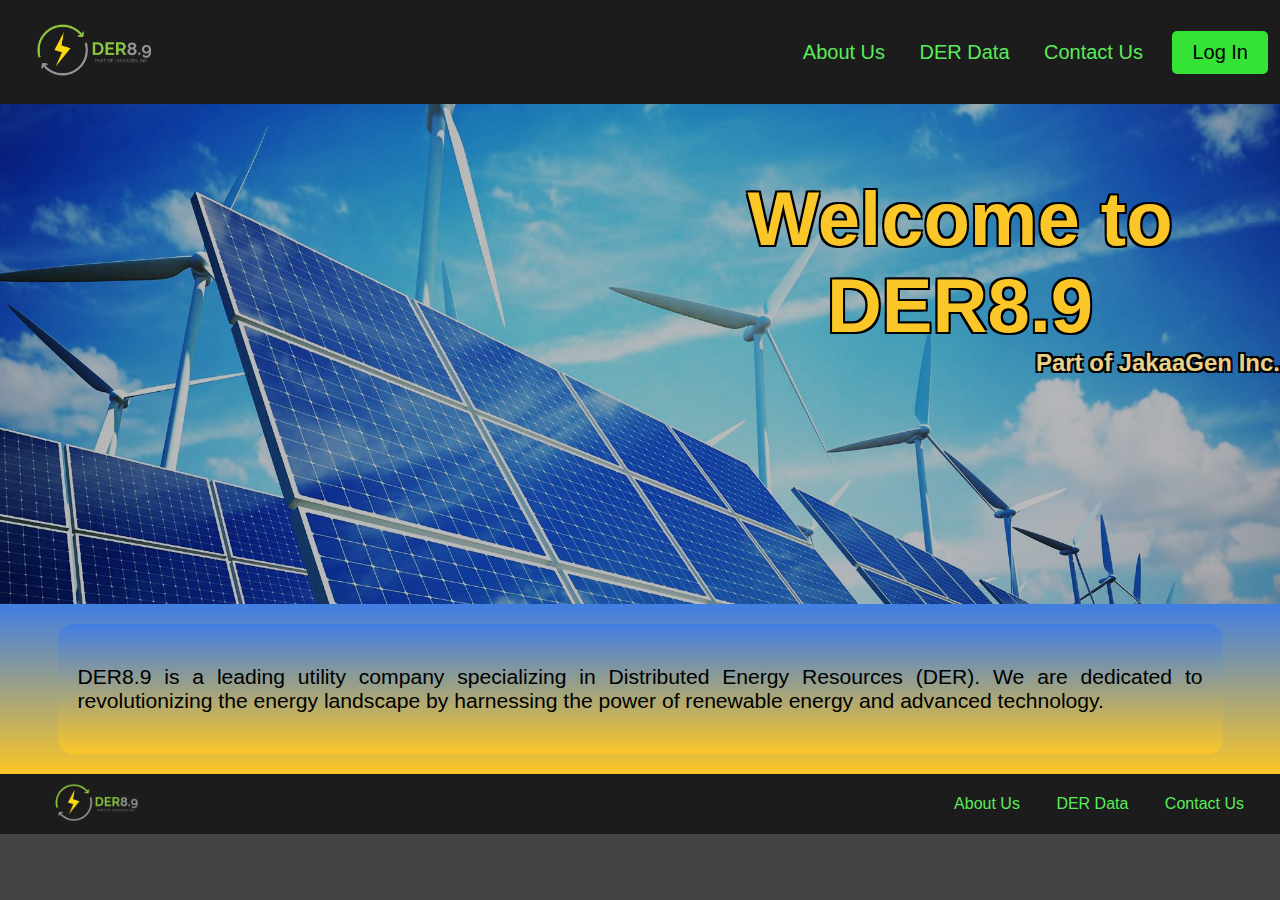
<file: index.html>
<!DOCTYPE html>
<html>
<head>
    <title>Home Page</title>
    <link rel="stylesheet" href="styles_home.css">
</head>
<body>

<div class="topnav">
    <div class="logo">
        <img src="DER_2.png" alt="Logo">
    </div>
    <div class="nav-links">
        <a href="about_us.html" class="green-text">About Us</a>
        <a href="#" class="green-text">DER Data</a>
        <a href="#" class="green-text">Contact Us</a>
        <button onclick="window.location.href = 'login1.html';" class="login-btn">Log In</button>
    </div>
</div>

<div class="banner">
    <div class="banner-content">
        <div class="text-on-banner">
            <h1>Welcome to DER8.9</h1>
            <h2>Part of JakaaGen Inc.</h2>
        </div>
    </div>
</div>
<div class="main-content">
    <div class="content-section">
        <div class="rounded-rectangle">
            <p>DER8.9 is a leading utility company specializing in Distributed Energy Resources (DER). We are dedicated to revolutionizing the energy landscape by harnessing the power of renewable energy and advanced technology.</p>
        </div>
    </div>
</div>

<div class="footer">
    <div class="logo">
        <img src="DER_2.png" alt="Logo">
    </div>
    <div class="footer-links">
        <a href="about_us.html">About Us</a>
        <a href="#der">DER Data</a>
        <a href="#contact">Contact Us</a>
    </div>
</div>

</body>
</html>
</file>
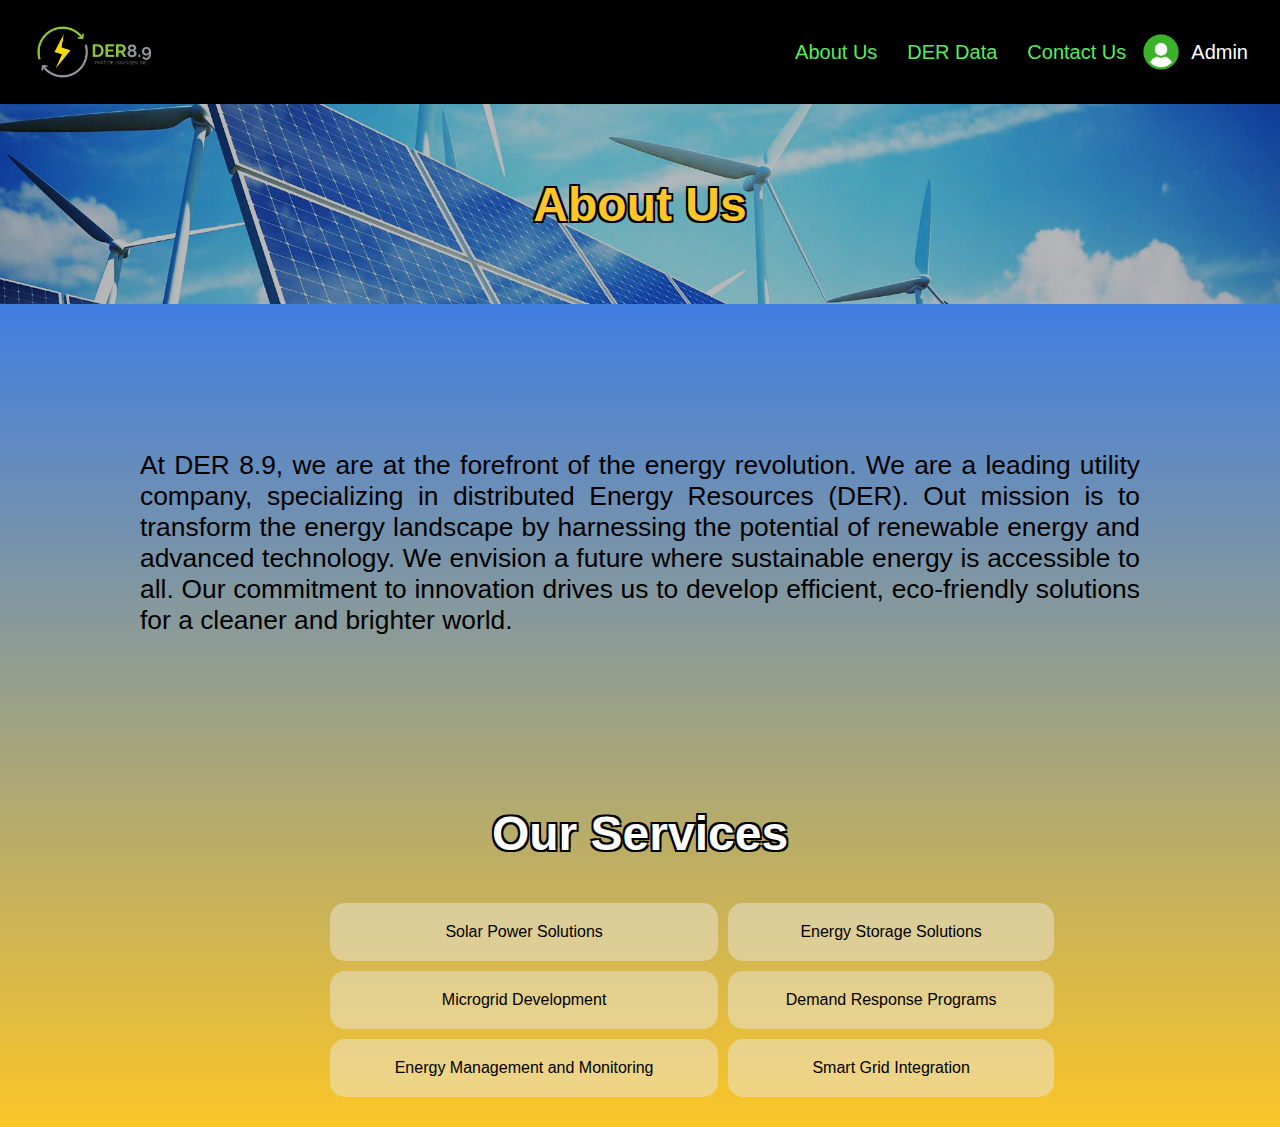
<file: about2.html>
<html>
    <head>
        <title>About Us</title>
        <link rel="stylesheet" type="text/css" href="styles_topnav2.css">
        <link rel="stylesheet" type="text/css" href="styles_about22.css">
        <meta name="viewport"  content="width=device-width, initial-scale=1.0">
        <script>
            function redirectHome() {
                window.location.assign("home2.html");
            }
        </script>
    </head>
    <body>
        <div class="topnav">
            <div class="logo">
                <img src="DER_2.png" alt="Logo" onclick="redirectHome()">
            </div>
            <div class="nav-links">
                <a href="about2.html" class="green-text">About Us</a>
                <a href="DERData.html" class="green-text">DER Data</a>
                <a href="contact.html" class="green-text">Contact Us</a>
                <div class="logo1">
                    <img src="user1.png" alt="User Logo">
                    <span class="admin-text">Admin</span>
                </div>
            </div>
        </div>

        <div class="banner">
            <div class="banner-content">
                <h1 class="banner-title">About Us</h1>
            </div>
        </div>
        
        <div class="main-content">
            <div class="content-section">
                <div class="rounded-rectangle">
                    <p>At DER 8.9, we are at the forefront of the energy revolution. We are a leading utility company, specializing in distributed Energy Resources (DER). Out mission is to transform the energy landscape by harnessing the potential of renewable energy and advanced technology. 
                        We envision a future where sustainable energy is accessible to all. Our commitment to innovation drives us to develop efficient, eco-friendly solutions for a cleaner and brighter world.</p>
                </div>
            </div>
        
            <h1>Our Services</h1>
        
            <table>
                <tr>
                    <td>Solar Power Solutions</td>
                    <td>Energy Storage Solutions</td>
                </tr>
                <tr>
                    <td>Microgrid Development</td>
                    <td>Demand Response Programs</td>
                </tr>
                <tr>
                    <td>Energy Management and Monitoring</td>
                    <td>Smart Grid Integration</td>
                </tr>
            </table>
        </div>
    </body>
</html>
</file>
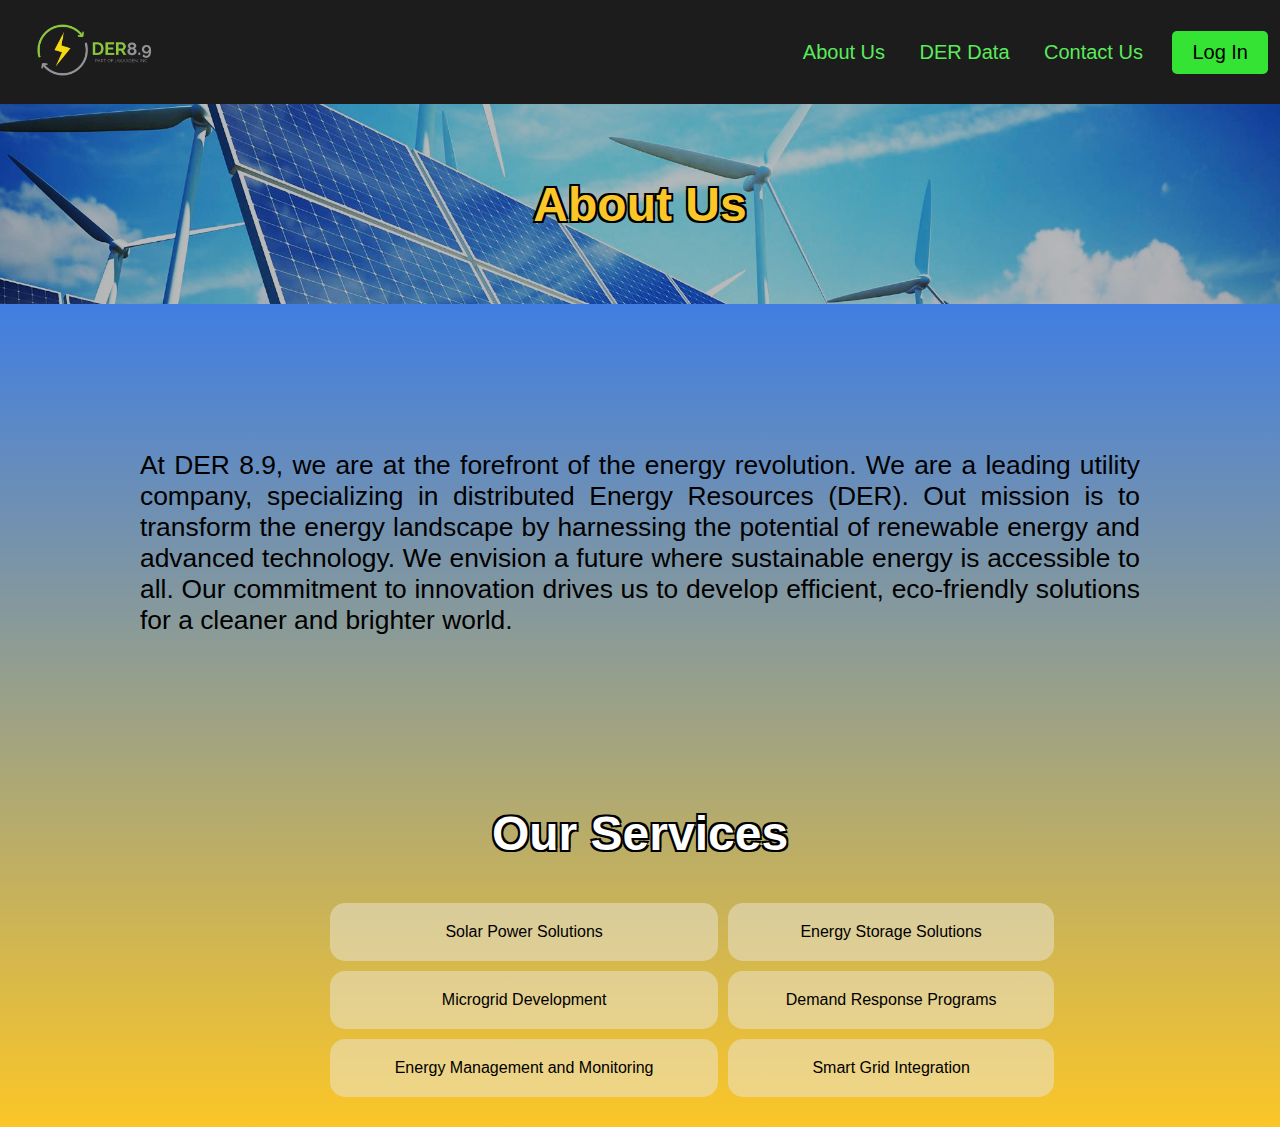
<file: about_us.html>
<!DOCTYPE html>
<html>
<head>
    <title>About Us</title>
    <link rel="stylesheet" type="text/css" href="styles_about_us.css">
    <script>
        function redirectHome() {
            window.location.assign("index.html");
        }
    </script>
</head>
<body>

<div class="topnav">
    <div class="logo">
        <img src="DER_2.png" alt="Logo" onclick="redirectHome()">
    </div>
    <div class="nav-links">
        <a href="about_us.html" class="green-text">About Us</a>
        <a href="login1.html" class="green-text">DER Data</a>
        <a href="login1.html" class="green-text">Contact Us</a>
        <button onclick="window.location.href = 'login1.html';" class="login-btn">Log In</button>
    </div>
</div>

<div class="banner">
    <div class="banner-content">
        <h1 class="banner-title">About Us</h1>
    </div>
</div>

<div class="main-content">
    <div class="content-section">
        <div class="rounded-rectangle">
            <p>At DER 8.9, we are at the forefront of the energy revolution. We are a leading utility company, specializing in distributed Energy Resources (DER). Out mission is to transform the energy landscape by harnessing the potential of renewable energy and advanced technology. 
                We envision a future where sustainable energy is accessible to all. Our commitment to innovation drives us to develop efficient, eco-friendly solutions for a cleaner and brighter world.</p>
        </div>
    </div>

    <h1>Our Services</h1>

    <table>
        <tr>
            <td>Solar Power Solutions</td>
            <td>Energy Storage Solutions</td>
        </tr>
        <tr>
            <td>Microgrid Development</td>
            <td>Demand Response Programs</td>
        </tr>
        <tr>
            <td>Energy Management and Monitoring</td>
            <td>Smart Grid Integration</td>
        </tr>
    </table>
</div>
</body>
</html>
</file>
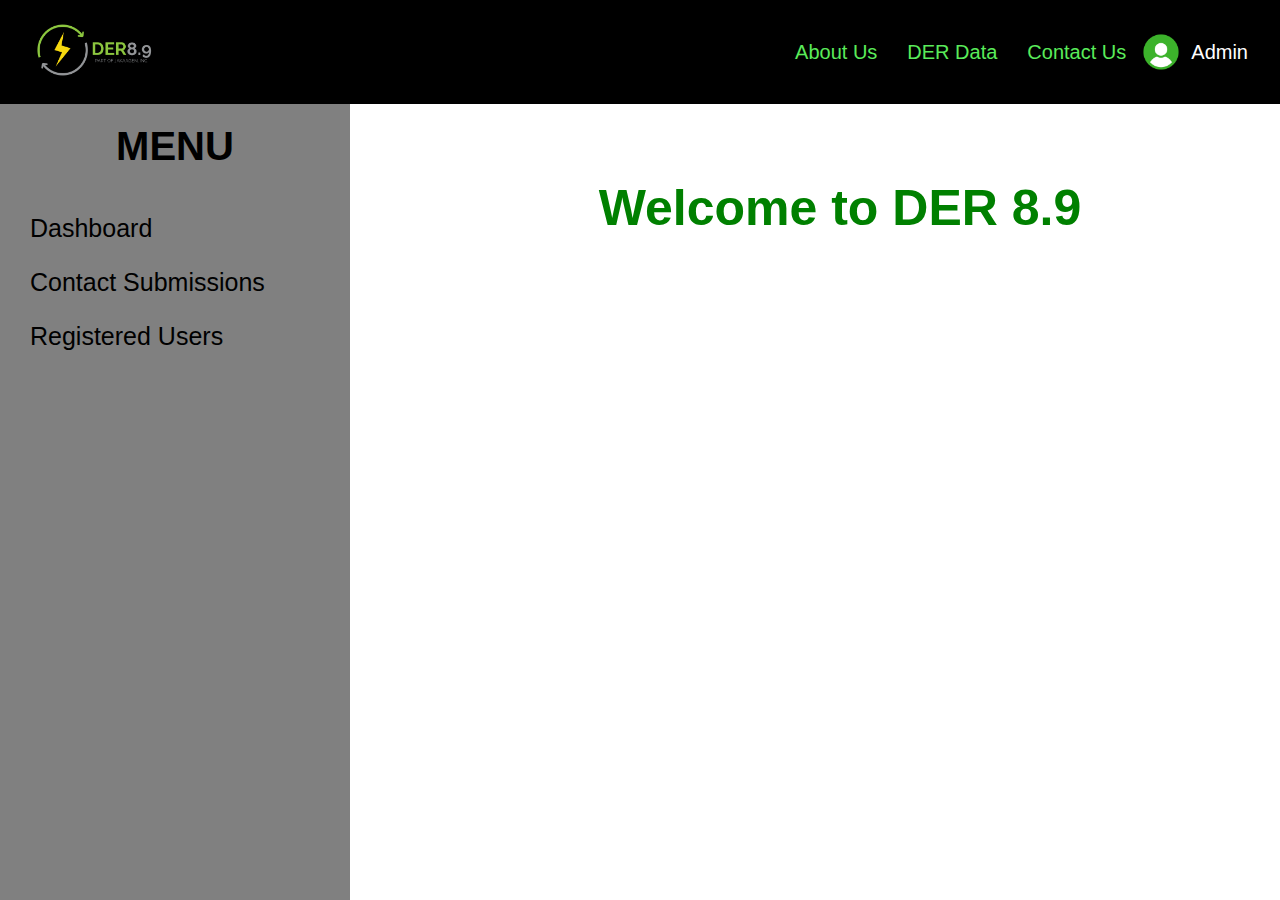
<file: admin.html>
<!DOCTYPE html>
<html>
    <head>
        <title>Admin Page</title>
        <link rel="stylesheet" type="text/css" href="styles_topnav2.css">
        <link rel="stylesheet" type="text/css" href="styles_admin.css">
        <script>
            function redirectHome() {
                window.location.assign("home2.html");
            }
        </script>
    </head>
    <body>
        <div class="topnav">
            <div class="logo">
                <img src="DER_2.png" alt="Logo" onclick="redirectHome()">
            </div>
            <div class="nav-links">
                <a href="about2.html" class="green-text">About Us</a>
                <a href="DERData.html" class="green-text">DER Data</a>
                <a href="contact.html" class="green-text">Contact Us</a>
                <div class="logo1">
                    <img src="user1.png" alt="User Logo">
                    <span class="admin-text">Admin</span>
                </div>
            </div>
        </div>

        <div class="sidebar">
            <h2>Menu</h2>
            <ul class="nav">
               <li>
                    <a href="#">
                        <span>Dashboard</span>
                    </a>
               </li>
               <li>
                    <a href="#">
                       <span>Contact Submissions</span>
                    </a>
               </li>
               <li>
                    <a href="#">
                       <span>Registered Users</span>
                    </a>
               </li>
            </ul>
        </div>

        <div class="main">
            <h2>Welcome to DER 8.9</h2>
        </div>
    </body>
</html>
</file>
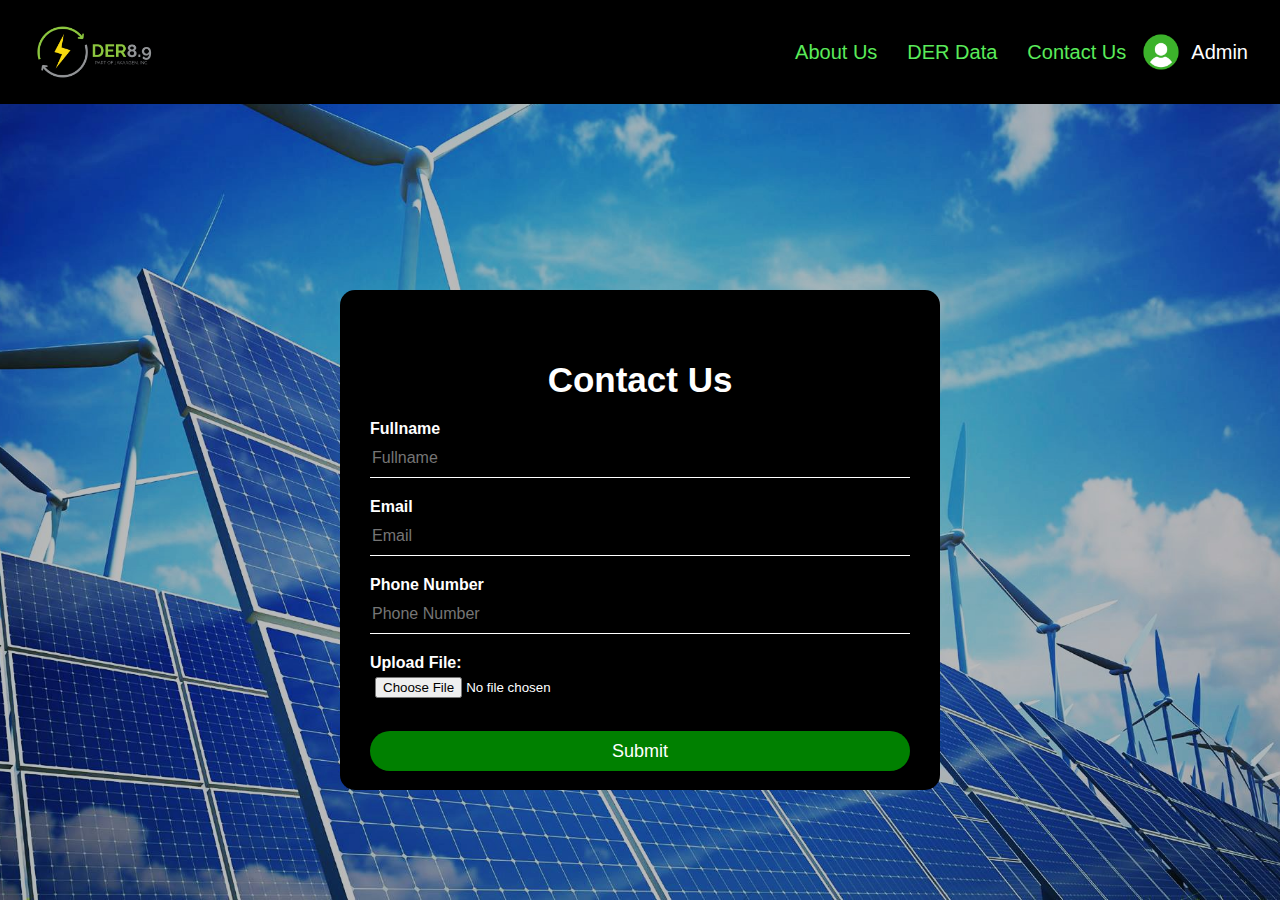
<file: contact.html>
<html>
    <head>
        <title>Contact Us</title>
        <link rel="stylesheet" type="text/css" href="styles_contact.css">
        <link rel="stylesheet" type="text/css" href="styles_topnav2.css">
        <meta name="viewport"  content="width=device-width, initial-scale=1.0">
        <script>
            function redirectHome() {
                window.location.assign("home2.html");
            }
        </script>
    </head>
    <body>
        <div class="topnav">
            <div class="logo">
                <img src="DER_2.png" alt="Logo" onclick="redirectHome()">
            </div>
            <div class="nav-links">
                <a href="about2.html" class="green-text">About Us</a>
                <a href="DERData.html" class="green-text">DER Data</a>
                <a href="contact.html" class="green-text">Contact Us</a>
                <div class="logo1">
                    <img src="user1.png" alt="User Logo">
                    <span class="admin-text">Admin</span>
                </div>
            </div>
        </div>

        <div class="loginbox">
            <h1>Contact Us</h1>
            <form>
                <p>Fullname</p>
                <input type="text" name="fullname" id="fullname" placeholder="Fullname" required>
                <p>Email</p>
                <input type="text" name="email" id="email" placeholder="Email" required>
                <p>Phone Number</p>
                <input type="tel" placeholder="Phone Number" required>
                <p>Upload File:</p>
                <input type="file" id="file" name="file"><br><br>
                <input type="submit" name="" value="Submit"><br><br>
            </form>
         </div>
    </body>
</html>
</file>
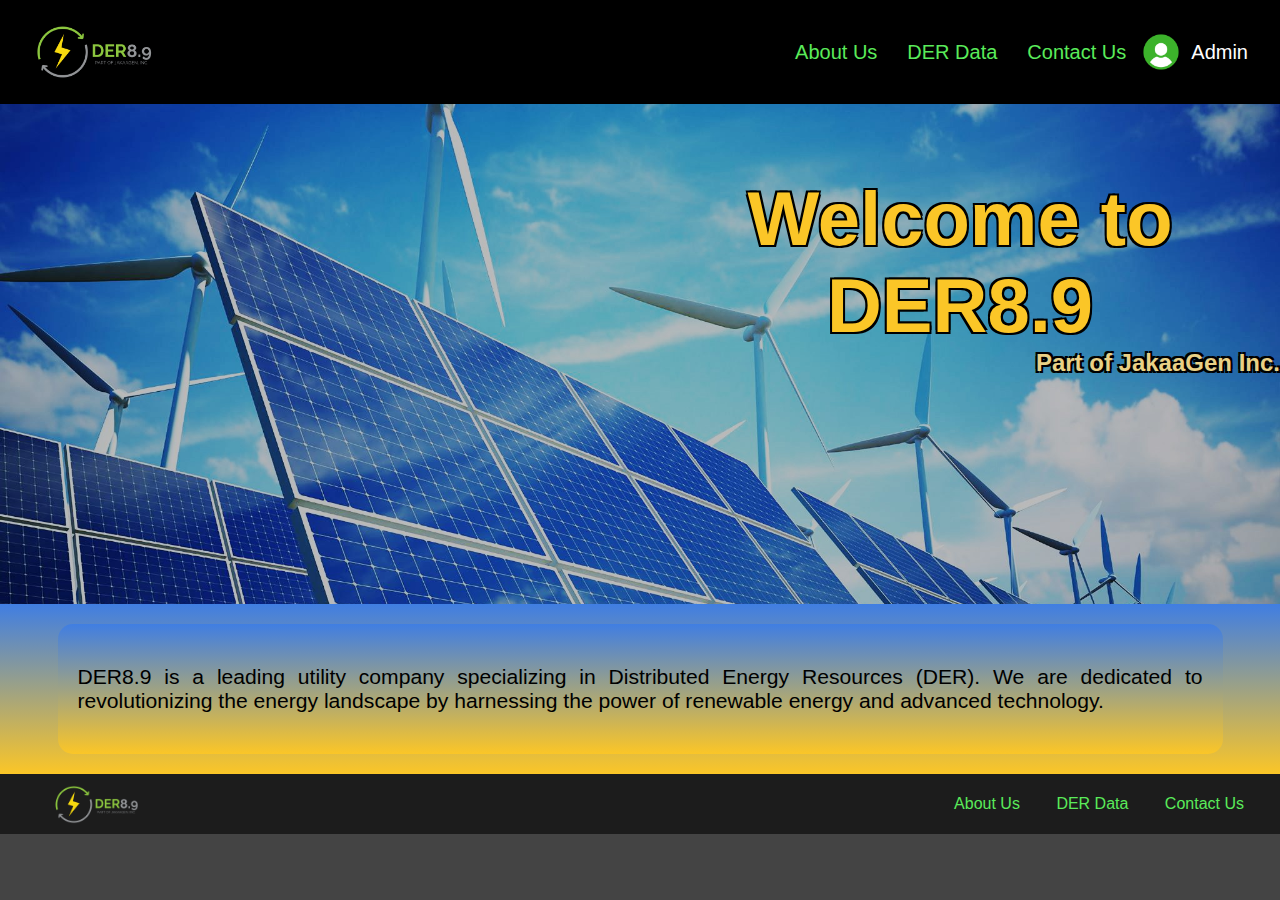
<file: home2.html>
<html>
    <head>
        <title>Home</title>
        <link rel="stylesheet" type="text/css" href="styles_topnav2.css">
        <link rel="stylesheet" type="text/css" href="styles_home22.css">
        <meta name="viewport"  content="width=device-width, initial-scale=1.0">
    </head>
    <body>
        <div class="topnav">
            <div class="logo">
                <img src="DER_2.png" alt="Logo">
            </div>
            <div class="nav-links">
                <a href="about2.html" class="green-text">About Us</a>
                <a href="DERData.html" class="green-text">DER Data</a>
                <a href="contact.html" class="green-text">Contact Us</a>
                <div class="logo1">
                    <img src="user1.png" alt="User Logo">
                    <span class="admin-text">Admin</span>
                </div>
            </div>
        </div>

        <div class="banner">
            <div class="banner-content">
                <div class="text-on-banner">
                    <h1>Welcome to DER8.9</h1>
                    <h2>Part of JakaaGen Inc.</h2>
                </div>
            </div>
        </div>
        <div class="main-content">
            <div class="content-section">
                <div class="rounded-rectangle">
                    <p>DER8.9 is a leading utility company specializing in Distributed Energy Resources (DER). We are dedicated to revolutionizing the energy landscape by harnessing the power of renewable energy and advanced technology.</p>
                </div>
            </div>
        </div>

        <div class="footer">
            <div class="logo">
                <img src="DER_2.png" alt="Logo">
            </div>
            <div class="footer-links">
                <a href="about_us.html">About Us</a>
                <a href="#der">DER Data</a>
                <a href="#contact">Contact Us</a>
            </div>
        </div>
    </body>
</html>
</file>
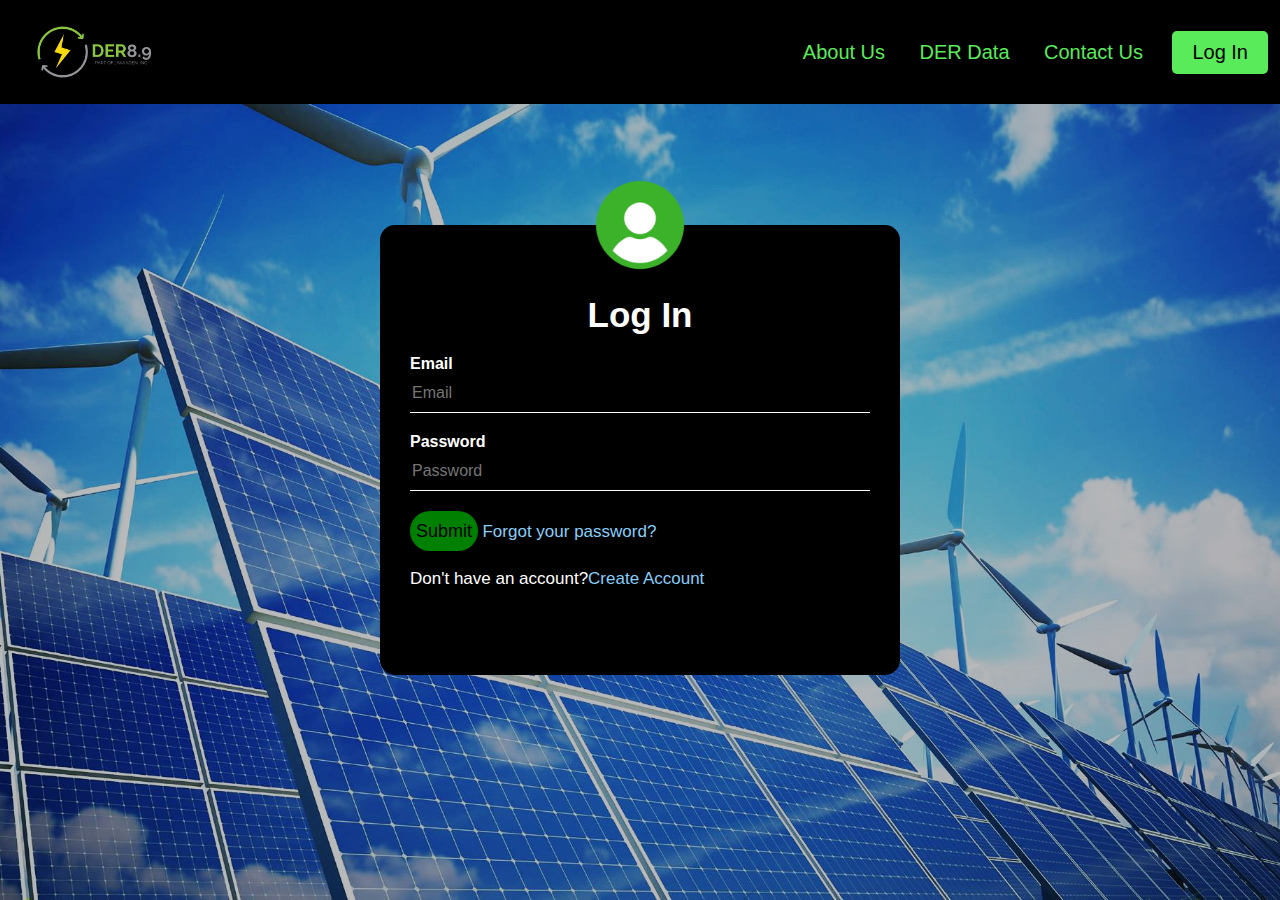
<file: login1.html>
<html>
    <head>
        <title>Login</title>
        <link rel="stylesheet" type="text/css" href="styles_login1.css">
        <link rel="stylesheet" type="text/css" href="styles_navigation.css">
        <meta name="viewport"  content="width=device-width, initial-scale=1.0">
        <script>
            function auth() {
                var email = document.getElementById("email").value;
                var password = document.getElementById("password").value;

                if(email == "admin@cfc.com" && password == "test1234") {
                    window.location.href = 'admin.html';
                }
                else {
                    alert("Invalid Information");
                    return;
                }
            }

            function redirectHome() {
                window.location.assign("index.html");
            }
        </script>
    </head>
    <body>
        <div class="topnav">
            <div class="logo">
                <img src="DER_2.png" alt="Logo" onclick="redirectHome()">
            </div>
            <div class="nav-links">
                <a href="about_us.html" class="green-text">About Us</a>
                <a href="#" class="green-text">DER Data</a>
                <a href="#" class="green-text">Contact Us</a>
                <button class="login-btn">Log In</button>
            </div>
        </div>

         <div class="loginbox">
            <img src="user1.png" class="user">
            <h1>Log In</h1>
            <form>
                <p>Email</p>
                <input type="text" name="email" id="email" placeholder="Email" required>
                <p>Password</p>
                <input type="password" name="password" id="password" placeholder="Password" required>
                <!--<input type="submit" name="" value="Submit" onclick="auth()"><br><br>-->
                <!--<button onclick="auth()" class="submit-btn">Submit</button> <br><br>-->
                <button onclick="window.location.href = 'admin.html';" class="submit-btn">Submit</button>
                <a href="#">Forgot your password?</a><br><br>
                <p1>Don't have an account?</p1><a href="#">Create Account</a>
            </form>
         </div>
    </body>
</html>
</file>
<file: styles_home.css>
body {
    margin: 0;
    font-family: Arial, sans-serif;
}

.topnav {
    background-color: rgb(28, 28, 28);
    overflow: hidden;
    display: flex;
    justify-content:space-between;
    align-items: center;
    padding: 2px;
    height: 100px;
}

.logo img {
    width: 180px;
}

.nav-links a {
    color: rgb(90, 235, 90);
    margin: 0 15px;
    text-decoration: none;
    font-size: 20px;
}

.nav-links a:hover {
    color: white;
}

/* Login button styles */
.login-btn {
    background-color: rgb(52, 227, 52);
    color: black;
    border: none;
    padding: 10px 20px;
    text-align: center;
    text-decoration: none;
    display: inline-block;
    border-radius: 5px;
    cursor: pointer;
    margin: 10px;
    font-size: 20px;
}

.login-btn:hover {
    background-color: white;
    color: black;
}

.banner {
    background-image: url('pic12.jpg'); /* Replace with your image filename */
    background-size: cover;
    background-position: center;
    height: 500px; /* Adjust height as needed */
    display: flex;
    align-items: center;
    justify-content: center;
    text-align: center;
    opacity: 1; /* Ensure the banner is fully visible */
}

.banner-content {
    padding: 20px;
    text-align: center;
}

.text-on-banner {
    position: absolute;
    top: 35%; /* Align text to the vertical center */
    /*right: 60px;*/ /* Adjust the right distance as needed */
    transform: translateY(-50%); /* Center text vertically */
    font-family: 'Arial', sans-serif; /* Change to desired font */
    text-align: center;
}

.text-on-banner h1 {
    font-size: 4.75em; /* Adjust title size */
    font-weight: bold; /* Bold style for the title */
    margin: 0;
    color: rgb(251, 198, 39);
    text-shadow: -2px -2px 0 #000, 2px -2px 0 #000, -2px 2px 0 #000, 2px 2px 0 #000; /* Black outline */
    margin-top: -12%;
}

.text-on-banner h2 {
    font-size: 1.5em; /* Adjust subheading size */
    margin: 0;
    color: rgb(233, 209, 134);
    text-align: right;
    text-shadow: -2px -2px 0 #000, 2px -2px 0 #000, -2px 2px 0 #000, 2px 2px 0 #000; /* Black outline */
}

body {
    background-color: rgb(68, 68, 68); /* Set the background color of the page */
    margin: 0;
    font-family: Arial, sans-serif;
}

.main-content {
    flex: 1;
    background: linear-gradient(to bottom, rgb(64, 126, 226), rgb(251, 198, 39));
    padding: 20px;
}

.content-section {
    display: flex;
    justify-content: center;
    align-items: center;
    height: auto;
}

.rounded-rectangle {
    /*background-color: rgb(133, 208, 211);*/
    background: linear-gradient(to bottom, rgb(64, 126, 226), rgb(251, 198, 39));
    border-radius: 15px; /* Adjust border-radius for the rounded corners */
    padding: 20px;
    max-width: 1125px;
    text-align: justify;
    font-size: 1.2em;
}

.rounded-rectangle p {
    font-size: 1.1em;
    color: black;
}

.footer {
    background-color: rgb(28, 28, 28);
    overflow: hidden;
    display: flex;
    align-items: center;
    justify-content: space-between;
    padding: 0 20px;
    bottom: 100;
    height: 60px;
}

.footer .logo img {
    width: 130px;
    margin: 10px;
}

.footer a {
    color: rgb(90, 235, 90);
    text-decoration: none;
    padding: 14px 16px;
    display: inline-block;
}

.footer a:hover {
    color: white;
}
</file>
<file: styles_topnav2.css>
.topnav {
    background-color: black;
    overflow: hidden;
    display: flex;
    justify-content:space-between;
    align-items: center;
    padding: 2px;
    height: 100px;
}

.logo img {
    width: 180px;
}

.nav-links {
    display: flex;
    align-items: center;
}

.nav-links a {
    color: rgb(90, 235, 90);
    margin: 0 15px;
    text-decoration: none;
    font-size: 20px;
}

.nav-links a:hover {
    color: white;
}

.logo1 {
    display: flex;
    align-items: center;
    margin-right: 30px;
}

.admin-text {
    margin-left: 10px;
    font-size: 20px;
    color: white;
}

.logo1 img {
    width: 40px;
}
</file>
<file: styles_about22.css>
body {
    margin: 0;
    font-family: Arial, sans-serif;
}

.banner {
    background-image: url('pic12.jpg'); /* Replace with your image filename */
    background-size: cover;
    background-position: center;
    height: 200px; /* Adjust height as needed */
    display: flex;
    align-items: center;
    justify-content: center;
    text-align: center;
    opacity: 1; /* Ensure the banner is fully visible */
}

.banner-content {
    padding: 20px;
    text-align: center;
    color: rgb(251, 198, 39); /* Title color */
}

.banner-title {
    font-size: 3em; /* Adjust title size */
    margin: 0;
    text-align: center;
    color: rgb(251, 198, 39);
    text-shadow: -2px -2px 0 #000, 2px -2px 0 #000, -2px 2px 0 #000, 2px 2px 0 #000;
}

.main-content {
    flex: 1;
    background: linear-gradient(to bottom, rgb(64, 126, 226), rgb(251, 198, 39));
    padding: 20px;
}

.content-section {
    display: flex;
    justify-content: center;
    align-items: center;
    height: 50vh;
}

.rounded-rectangle {
    /*background-color: rgb(234, 229, 217);*/
    background-color: linear-gradient(to bottom, rgb(64, 126, 226), rgb(251, 198, 39));
    border-radius: 15px; /* Adjust border-radius for the rounded corners */
    padding: 20px;
    max-width: 1000px;
    text-align: top;
    font-size: x-large;
    height: 250px;
}

.rounded-rectangle p {
    font-size: 1.1em;
    color: #000;
    text-align: justify;
}

.main-content table {
    border-collapse: separate;
    border-spacing: 10px;
    width: 60%;
    margin-top: 20px;
    margin-left: 300px;
    align-items: center;
}

.main-content td {
    border: none;
    text-align: center;
    padding: 20px;
    background-color: rgba(234, 229, 217, 0.5);
    border-radius: 15px;
}

.main-content td:hover {
    background-color: rgba(234, 229, 217, 0.8);
}

.main-content h1 {
    text-align: center;
    color: white;
    font-size: 3.0em;
    text-shadow: -2px -2px 0 #000, 2px -2px 0 #000, -2px 2px 0 #000, 2px 2px 0 #000; 
}
</file>
<file: styles_about_us.css>
body {
    margin: 0;
    font-family: Arial, sans-serif;
}

.topnav {
    background-color: rgb(28, 28, 28);
    overflow: hidden;
    display: flex;
    justify-content:space-between;
    align-items: center;
    padding: 2px;
    height: 100px;
}

.logo img {
    width: 180px;
}

.nav-links a {
    color: rgb(90, 235, 90);
    margin: 0 15px;
    text-decoration: none;
    font-size: 20px;
}

.nav-links a:hover {
    color: white;
}

/* Login button styles */
.login-btn {
    background-color: rgb(52, 227, 52);
    color: black;
    border: none;
    padding: 10px 20px;
    text-align: center;
    text-decoration: none;
    display: inline-block;
    border-radius: 5px;
    cursor: pointer;
    margin: 10px;
    font-size: 20px;
}

.login-btn:hover {
    background-color: white;
    color: black;
}

.banner {
    background-image: url('pic12.jpg'); /* Replace with your image filename */
    background-size: cover;
    background-position: center;
    height: 200px; /* Adjust height as needed */
    display: flex;
    align-items: center;
    justify-content: center;
    text-align: center;
    opacity: 1; /* Ensure the banner is fully visible */
}

.banner-content {
    padding: 20px;
    text-align: center;
    color: rgb(251, 198, 39);
}

.banner-title {
    font-size: 3em; /* Adjust title size */
    margin: 0;
    text-align: center;
    color: rgb(251, 198, 39);
    text-shadow: -2px -2px 0 #000, 2px -2px 0 #000, -2px 2px 0 #000, 2px 2px 0 #000;
}

.main-content {
    flex: 1;
    background: linear-gradient(to bottom, rgb(64, 126, 226), rgb(251, 198, 39));
    padding: 20px;
}

.content-section {
    display: flex;
    justify-content: center;
    align-items: center;
    height: 50vh;
}

.rounded-rectangle {
    /*background-color: rgb(234, 229, 217);*/
    background-color: linear-gradient(to bottom, rgb(64, 126, 226), rgb(251, 198, 39));
    padding: 20px;
    border-radius: 15px; /* Adjust border-radius for the rounded corners */
    padding: 20px;
    max-width: 1000px;
    text-align: top;
    font-size: x-large;
    height: 250px;
}

.rounded-rectangle p {
    font-size: 1.1em;
    color: #000;
    text-align: justify;
}

.main-content table {
    border-collapse: separate;
    border-spacing: 10px;
    width: 60%;
    margin-top: 20px;
    margin-left: 300px;
    align-items: center;
}

.main-content td {
    border: none;
    text-align: center;
    padding: 20px;
    background-color: rgba(234, 229, 217, 0.5);
    border-radius: 15px;
}

.main-content td:hover {
    background-color: rgba(234, 229, 217, 0.8);
}

.main-content h1 {
    text-align: center;
    color: white;
    font-size: 3.0em;
    text-shadow: -2px -2px 0 #000, 2px -2px 0 #000, -2px 2px 0 #000, 2px 2px 0 #000; 
}
</file>
<file: styles_admin.css>
/*new*/
* {
    margin: 0;
    padding: 0;
    text-decoration: none;
}

body {
    box-sizing: border-box;
    font-family: sans-serif;
}

.sidebar {
    position: fixed;
    background: grey;
    width: 350px;
    height: 100%;
    left: 0;
    z-index: 1;
}

.sidebar h2 {
    text-align: center;
    font-size: 40px;
    text-transform: uppercase;
    color: black;
    background-color: grey;
    padding: 20px;
}

.sidebar ul li {
    margin: 25px 0;
    font-size: 25px;
}

.sidebar ul li a {
    color: black;
    padding: 0 30px;
}

.sidebar ul li a:hover {
    color: white;
    margin-left: 20px;
    transition: 0.4s;
}

.main {
    margin-left: 400px;
    padding: 5px;
}

.main h2 {
    margin-top: 70px;
    text-align: center;
    font-size: 50px;
    color: green;
}
</file>
<file: styles_contact.css>
body {
    margin: 0;
    padding: 0;
    background-image: url(pic12.jpg);
    background-size: cover;
    background-position: center;
    font-family: sans-serif;
    opacity: 1;
}

.loginbox {
    width: 600px;
    height: 500px;
    background: #000;
    color: #fff;
    top: 60%;
    left: 50%;
    position: absolute;
    transform: translate(-50%, -50%);
    box-sizing: border-box;
    padding: 70px 30px;
    border-radius: 15px;
}

h1 {
    margin: 0;
    padding: 0 0 20px;
    text-align: center;
    font-size: 35px;
}

.loginbox p {
    margin: 0;
    padding: 0;
    font-weight: bold;
}

.loginbox input {
    width: 100%;
    margin-bottom: 20px;
}

.loginbox input[type="text"], input[type="tel"] {
    border: none;
    border-bottom: 1px solid #fff;
    background: transparent;
    outline: none;
    height: 40px;
    color: #fff;
    font-size: 16px;
}

.loginbox input[type="file"] {
    margin-bottom: 10px;
    padding: 5px;
    border-radius: 3px;
}

.loginbox input[type="submit"] {
    border: none;
    outline: none;
    height: 40px;
    background: green;
    color: #fff;
    font-size: 18px;
    border-radius: 20px;
}

.loginbox input[type="submit"]:hover {
    cursor: pointer;
    background: white;
    color: #000;
}
</file>
<file: styles_home22.css>
.banner {
    background-image: url('pic12.jpg'); /* Replace with your image filename */
    background-size: cover;
    background-position: center;
    height: 500px; /* Adjust height as needed */
    display: flex;
    align-items: center;
    justify-content: center;
    text-align: center;
    opacity: 1; /* Ensure the banner is fully visible */
}

.banner-content {
    padding: 20px;
    text-align: center;
}

.text-on-banner {
    position: absolute;
    top: 35%; /* Align text to the vertical center */
    /*right: 60px;*/ /* Adjust the right distance as needed */
    transform: translateY(-50%); /* Center text vertically */
    font-family: 'Arial', sans-serif; /* Change to desired font */
    text-align: center;
}

.text-on-banner h1 {
    font-size: 4.75em; /* Adjust title size */
    font-weight: bold; /* Bold style for the title */
    margin: 0;
    color: rgb(251, 198, 39);
    text-shadow: -2px -2px 0 #000, 2px -2px 0 #000, -2px 2px 0 #000, 2px 2px 0 #000; /* Black outline */
    margin-top: -12%;
}

.text-on-banner h2 {
    font-size: 1.5em; /* Adjust subheading size */
    margin: 0;
    color: rgb(233, 209, 134);
    text-align: right;
    text-shadow: -2px -2px 0 #000, 2px -2px 0 #000, -2px 2px 0 #000, 2px 2px 0 #000; /* Black outline */
}

body {
    background-color: rgb(68, 68, 68); /* Set the background color of the page */
    margin: 0;
    font-family: Arial, sans-serif;
}

.main-content {
    flex: 1;
    background: linear-gradient(to bottom, rgb(64, 126, 226), rgb(251, 198, 39));
    padding: 20px;
}

.content-section {
    display: flex;
    justify-content: center;
    align-items: center;
    height: auto;
}

.rounded-rectangle {
    /*background-color: rgb(234, 229, 217);*/
    background: linear-gradient(to bottom, rgb(64, 126, 226), rgb(251, 198, 39));
    border-radius: 15px; /* Adjust border-radius for the rounded corners */
    padding: 20px;
    max-width: 1125px;
    text-align: justify;
    font-size: 1.2em;
}

.rounded-rectangle p {
    font-size: 1.1em;
    color: black;
}

.footer {
    background-color: rgb(28, 28, 28);
    overflow: hidden;
    display: flex;
    align-items: center;
    justify-content: space-between;
    padding: 0 20px;
    bottom: 100;
    height: 60px;
}

.footer .logo img {
    width: 130px;
    margin: 10px;
}

.footer a {
    color: rgb(90, 235, 90);
    text-decoration: none;
    padding: 14px 16px;
    display: inline-block;
}

.footer a:hover {
    color: white;
}
</file>
<file: styles_login1.css>
body {
    margin: 0;
    padding: 0;
    background-image: url(pic12.jpg);
    background-size: cover;
    background-position: center;
    font-family: sans-serif;
    opacity: 1;
}

.loginbox {
    width: 520px;
    height: 450px;
    background: #000;
    color: #fff;
    top: 50%;
    left: 50%;
    position: absolute;
    transform: translate(-50%, -50%);
    box-sizing: border-box;
    padding: 70px 30px;
    border-radius: 15px;
}

.user {
    width: 100px;
    height: 100px;
    border-radius: 50%;
    position: absolute;
    top: -50px;
    left: calc(50% - 50px);
}

h1 {
    margin: 0;
    padding: 0 0 20px;
    text-align: center;
    font-size: 35px;
}

.loginbox p {
    margin: 0;
    padding: 0;
    font-weight: bold;
}

.loginbox input {
    width: 100%;
    margin-bottom: 20px;
}

.loginbox input[type="text"], input[type="password"] {
    border: none;
    border-bottom: 1px solid #fff;
    background: transparent;
    outline: none;
    height: 40px;
    color: #fff;
    font-size: 16px;
}

/*.loginbox input[type="submit"] {
    border: none;
    outline: none;
    height: 40px;
    background: green;
    color: #fff;
    font-size: 18px;
    border-radius: 20px;
}

.loginbox input[type="submit"]:hover {
    cursor: pointer;
    background: white;
    color: #000;
}*/

.submit-btn {
    border: none;
    outline: none;
    height: 40px;
    background: green;
    font-size: 18px;
    border-radius: 20px;
}

.submit-btn:hover {
    cursor: pointer;
    background: white;
    color: #000;
}

.loginbox a {
    text-decoration: none;
    font-size: 17px;
    line-height: 20px;
    color: lightskyblue;
}

.loginbox p1 {
    font-size: 17px;
    color: white;
}

.loginbox a:hover {
    color: #ffc107;

}
</file>
<file: styles_navigation.css>
.topnav {
    background-color: black;
    overflow: hidden;
    display: flex;
    justify-content:space-between;
    align-items: center;
    padding: 2px;
    height: 100px;
}

.logo img {
    width: 180px;
}

.nav-links a {
    color: rgb(90, 235, 90);
    margin: 0 15px;
    text-decoration: none;
    font-size: 20px;
}

.nav-links a:hover {
    color: white;
}

.login-btn {
    background-color: rgb(90, 235, 90);
    color: black;
    border: none;
    padding: 10px 20px;
    text-align: center;
    text-decoration: none;
    display: inline-block;
    border-radius: 5px;
    cursor: pointer;
    margin: 10px;
    font-size: 20px;
}

.login-btn:hover {
    background-color: white;
    color: black;
}

@media screen and (max-width: 768px) {
    .topnav {
        flex-direction: column;
        align-items: center;
    }

    .nav-links {
        margin-top: 10px;
        display: flex;
        flex-direction: column;
        align-items: center;
    }

    .nav-links a {
        margin: 10px 0;
        display: block;
    }
}
</file>
